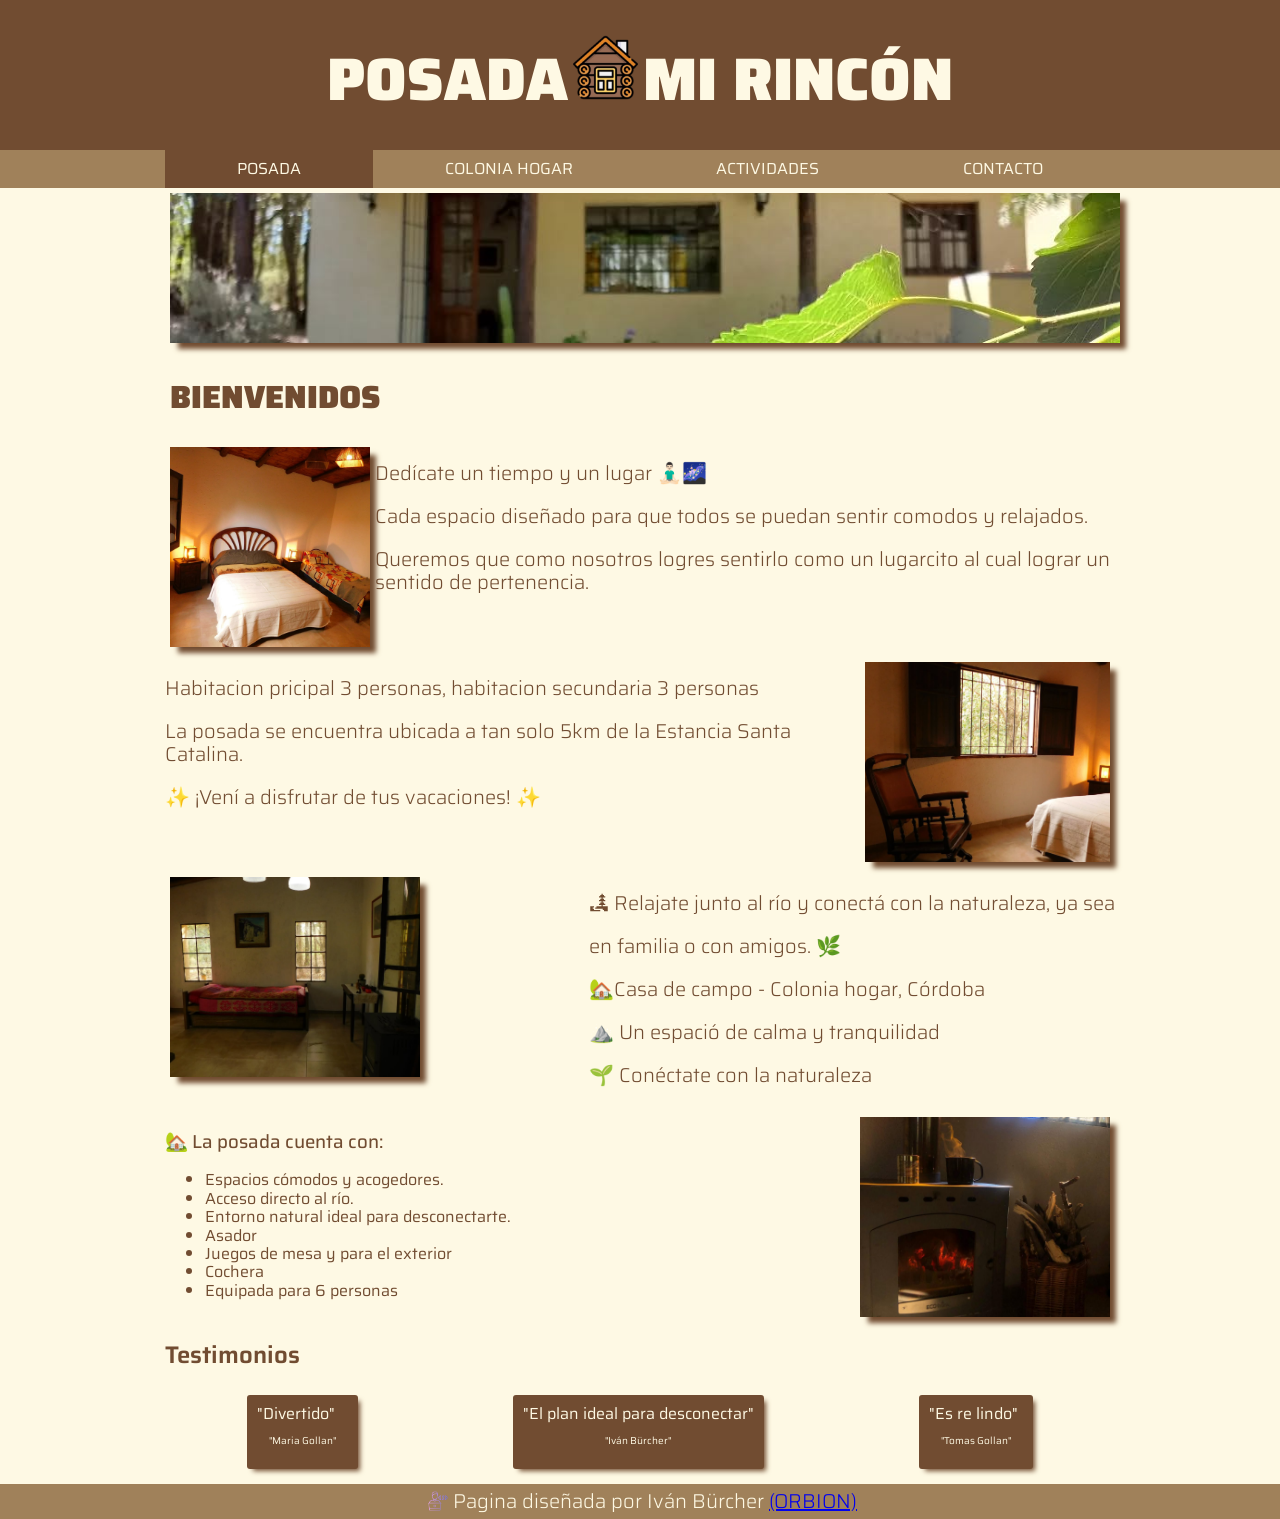
<file: index.html>
<!DOCTYPE html>
<html lang="en">
    <head>
        <meta charset="UTF-8">
        <meta name="viewport" content="width=device-width, initial-scale=1.0">
        <title>Posada - MI RINCÓN</title>

        <link rel="apple-touch-icon" sizes="180x180"
            href="/imagenes/favicon_io/apple-touch-icon.png">
        <link rel="icon" type="image/png" sizes="32x32"
            href="/imagenes/favicon_io/favicon-32x32.png">
        <link rel="icon" type="image/png" sizes="16x16"
            href="/imagenes/favicon_io/favicon-16x16.png">
        <link rel="manifest" href="imagenes/favicon_io/site.webmanifest">

        <link rel="stylesheet" href="normalize.css">
        <link rel="stylesheet" href="posada.css">

        <link rel="preconnect" href="https://fonts.googleapis.com">
        <link rel="preconnect" href="https://fonts.gstatic.com" crossorigin>
        <link
            href="https://fonts.googleapis.com/css2?family=Saira:ital,wght@0,100..900;1,100..900&display=swap"
            rel="stylesheet">

    </head>
    <body>
        <header>
            <h1> POSADA </h1>
            <img src="/imagenes/favicon_io/android-chrome-192x192.png">
            <h1> MI RINCÓN</h1>

        </header>

        <nav>
            <div class="holder">
                <ul>
                    <li><a class="activo" href="index.html">POSADA</a></li>
                    <li><a href="colonia.html">COLONIA HOGAR</a></li>
                    <li><a href="actividades.html">ACTIVIDADES</a></li>
                    <li><a href="contacto.html">CONTACTO</a></li>
                </ul>
            </div>
        </nav>

        <main class="holder">
            <div>
                <img class="cabecera"
                    src="/imagenes/HOME/frente.jpeg" alt>
                <div class="Columnas">

                </div>
                <h1>BIENVENIDOS</h1>
                <section>
                    <img
                        src="/imagenes/HOME/pricipal.jpg">
                    <div>
                        <p> Dedícate un tiempo y un lugar 🧘🏻‍♂️🌌 </p>
                        <p> Cada espacio diseñado para que todos se puedan
                            sentir
                            comodos y relajados. </p>

                        <p>Queremos que como nosotros logres
                            sentirlo como un lugarcito al cual lograr un sentido
                            de
                            pertenencia.</p>

                    </div>
                </section>
                <section>

                    <div>
                        <p> Habitacion pricipal 3 personas, habitacion
                            secundaria 3
                            personas </p>
                        <p> La posada se encuentra ubicada a tan solo 5km de la
                            Estancia
                            Santa Catalina.</p>
                            <p> ✨ ¡Vení a disfrutar de tus vacaciones! ✨ </p>

                    </div>
                    <img src="/imagenes/HOME/pieza1.jpg">
                </section>

                <section>
                    <img
                        src="/imagenes/HOME/sillon.jpg">
                    <div>
                        <p>🏞 Relajate junto al río y conectá con la
                            naturaleza,
                            ya sea</p>
                        <p>en familia o con amigos. 🌿</p>
                        <p>🏡Casa de campo - Colonia hogar, Córdoba</p>
                        <p> ⛰️ Un espació de calma y tranquilidad</p>
                        <p> 🌱 Conéctate con la naturaleza</p>
                    </div>
                </section>

                <section>

                    <div>
                        <h3>🏡 La posada cuenta con:</h3>
                        <ul>
                            <li> Espacios cómodos y acogedores.</li>
                            <li> Acceso directo al río.</li>
                            <li> Entorno natural ideal para desconectarte.</li>
                            <li> Asador</li>
                            <li> Juegos de mesa y para el exterior</li>
                            <li> Cochera</li>
                            <li> Equipada para 6 personas</li>
                        </ul>
                    </div>

                    <img
                        src="/imagenes/HOME/hogera.jpg">
                </section>

                

            </div>
            <div>
                <h2> Testimonios</h2>
                <div class="testimonios">
                    <div class="testimonio">
                        <span class="Cita">"Divertido"</span>
                        <span class="autor">"Maria Gollan"</span>
                    </div>
                    <div class="testimonio">
                        <span class="Cita">"El plan ideal para desconectar"</span>
                        <span class="autor">"Iván Bürcher"</span>
                    </div>
                    <div class="testimonio">
                        <span class="Cita">"Es re lindo"</span>
                        <span class="autor">"Tomas Gollan"</span>
                    </div>
                </div>
            </div>

        </main>

        <footer>
            <img src="/imagenes/web-developer_18429288.png">
            <p id="programador">Pagina diseñada por Iván Bürcher <a
                    href="https://www.instagram.com/orbion.tech/"
                    target="_blank"> (ORBION) </a> </p>
        </footer>

    </body>
</html>
</file>
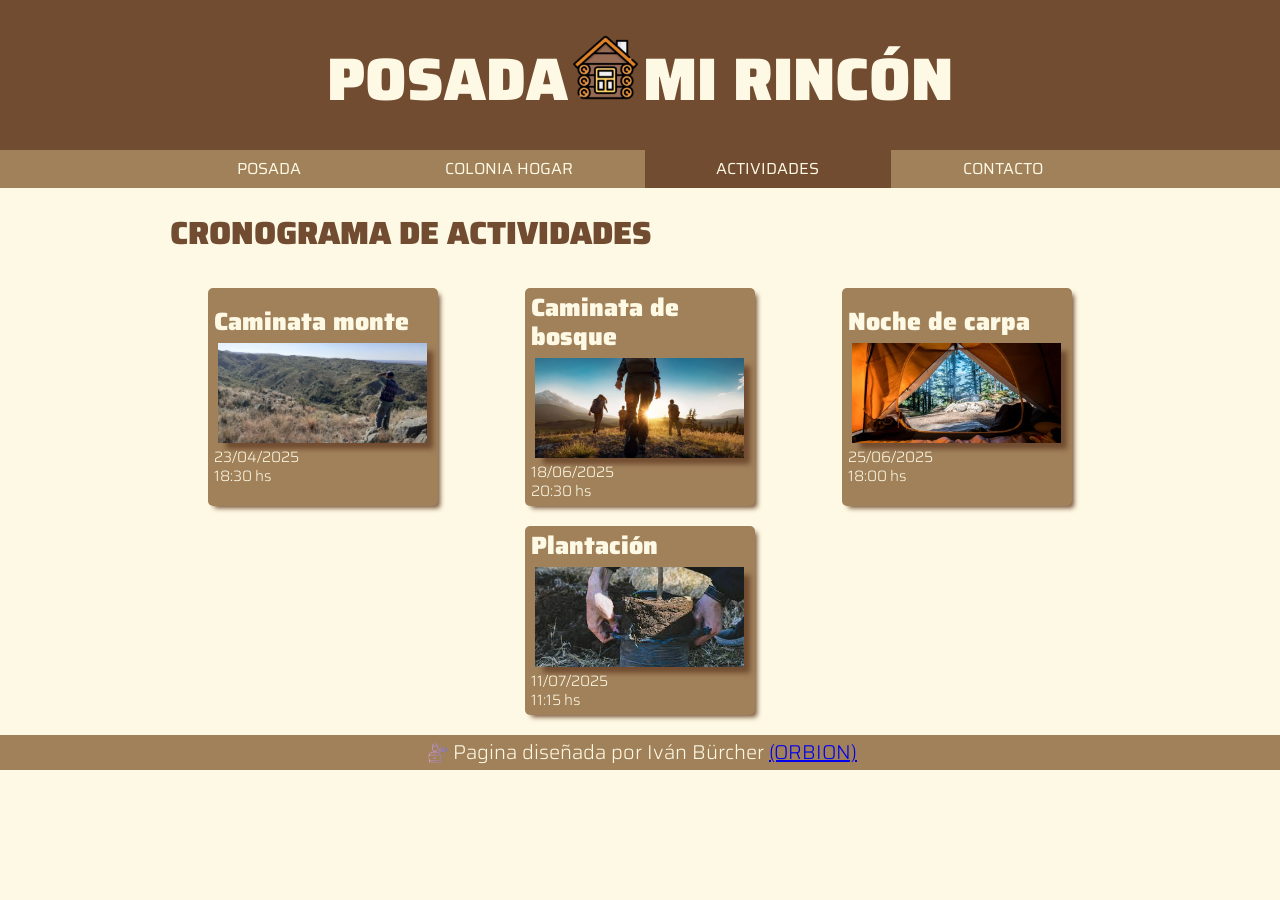
<file: actividades.html>
<!DOCTYPE html>
<html lang="en">
    <head>
        <meta charset="UTF-8">
        <meta name="viewport" content="width=device-width, initial-scale=1.0">
        <title>Posada - MI RINCÓN</title>

        <link rel="apple-touch-icon" sizes="180x180"
            href="/imagenes/favicon_io/apple-touch-icon.png">
        <link rel="icon" type="image/png" sizes="32x32"
            href="/imagenes/favicon_io/favicon-32x32.png">
        <link rel="icon" type="image/png" sizes="16x16"
            href="/imagenes/favicon_io/favicon-16x16.png">
        <link rel="manifest" href="imagenes/favicon_io/site.webmanifest">

        <link rel="stylesheet" href="normalize.css">
        <link rel="stylesheet" href="posada.css">

        <link rel="preconnect" href="https://fonts.googleapis.com">
        <link rel="preconnect" href="https://fonts.gstatic.com" crossorigin>
        <link
            href="https://fonts.googleapis.com/css2?family=Saira:ital,wght@0,100..900;1,100..900&display=swap"
            rel="stylesheet">

    </head>
    <body>
        <header>
            <h1> POSADA </h1>
            <img src="/imagenes/favicon_io/android-chrome-192x192.png">
            <h1> MI RINCÓN</h1>

        </header>

        <nav>
            <div class="holder">
                <ul>
                    <li><a href="index.html">POSADA</a></li>
                    <li><a href="colonia.html" >COLONIA
                            HOGAR</a></li>
                    <li><a href="actividades.html" class="activo">ACTIVIDADES</a></li>
                    <li><a href="contacto.html">CONTACTO</a></li>
                </ul>
            </div>
        </nav>

        <main class="holder">

            <h1>CRONOGRAMA DE ACTIVIDADES</h1>

            <div class="cartas">

                <div class="carta">
                    <h2>Caminata monte</h2>
                    <img src="/imagenes/Actividad/monte.webp">
                    <p>23/04/2025</p>
                    <p>18:30 hs</p>
                </div>

                <div class="carta">
                    <h2>Caminata de bosque</h2>
                    <img src="/imagenes/Actividad/caminata.jpg">
                    <p>18/06/2025</p>
                    <p>20:30 hs</p>
                </div>

                <div class="carta">
                    <h2>Noche de carpa</h2>
                    <img src="/imagenes/Actividad/carpa.webp">
                    <p>25/06/2025</p>
                    <p>18:00 hs</p>
                </div>

                <div class="carta">
                    <h2>Plantación</h2>
                    <img src="/imagenes/Actividad/plantacion.jpeg">
                    <p>11/07/2025</p>
                    <p>11:15 hs</p>
                </div>

            </div>
            

        </main>

        <footer>
            <img src="/imagenes/web-developer_18429288.png">
            <p id="programador">Pagina diseñada por Iván Bürcher <a
                    href="https://www.instagram.com/orbion.tech/"
                    target="_blank"> (ORBION) </a> </p>
        </footer>

    </body>
</html>
</file>
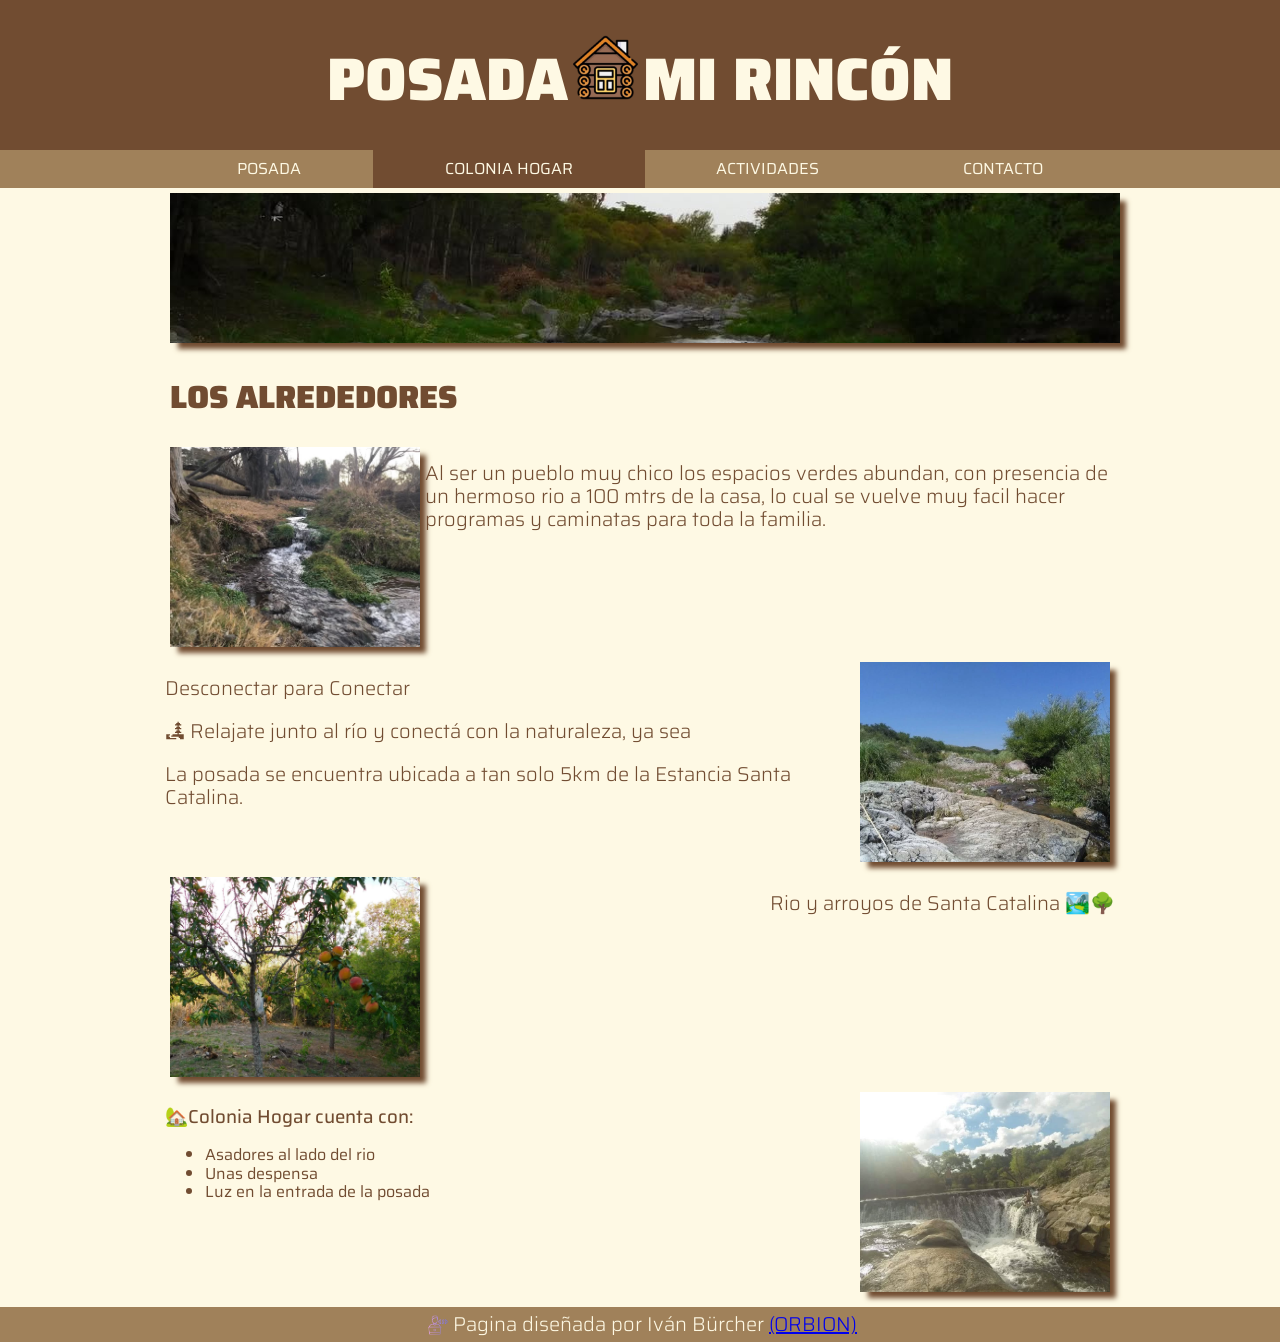
<file: colonia.html>
<!DOCTYPE html>
<html lang="en">
    <head>
        <meta charset="UTF-8">
        <meta name="viewport" content="width=device-width, initial-scale=1.0">
        <title>Posada - MI RINCÓN</title>

        <link rel="apple-touch-icon" sizes="180x180"
            href="/imagenes/favicon_io/apple-touch-icon.png">
        <link rel="icon" type="image/png" sizes="32x32"
            href="/imagenes/favicon_io/favicon-32x32.png">
        <link rel="icon" type="image/png" sizes="16x16"
            href="/imagenes/favicon_io/favicon-16x16.png">
        <link rel="manifest" href="imagenes/favicon_io/site.webmanifest">

        <link rel="stylesheet" href="normalize.css">
        <link rel="stylesheet" href="posada.css">

        <link rel="preconnect" href="https://fonts.googleapis.com">
        <link rel="preconnect" href="https://fonts.gstatic.com" crossorigin>
        <link
            href="https://fonts.googleapis.com/css2?family=Saira:ital,wght@0,100..900;1,100..900&display=swap"
            rel="stylesheet">

    </head>
    <body>
        <header>
            <h1> POSADA </h1>
            <img src="/imagenes/favicon_io/android-chrome-192x192.png">
            <h1> MI RINCÓN</h1>

        </header>

        <nav>
            <div class="holder">
                <ul>
                    <li><a href="index.html">POSADA</a></li>
                    <li><a href="colonia.html" class="activo">COLONIA
                            HOGAR</a></li>
                    <li><a href="actividades.html">ACTIVIDADES</a></li>
                    <li><a href="contacto.html">CONTACTO</a></li>
                </ul>
            </div>
        </nav>

        <main class="holder">
            <div>
                <img class="cabecera"
                    src="/imagenes/Santa Catalina/rio-medio.jpg" alt>
                <div class="Columnas">

                </div>
                <h1>LOS ALREDEDORES</h1>
                <section>
                    <img
                        src="/imagenes/Santa Catalina/bosque.jpeg">
                    <div>
                        <p> Al ser un pueblo muy chico los espacios verdes
                            abundan, con presencia de un hermoso rio a 100 mtrs
                            de la casa, lo cual se vuelve muy facil hacer
                            programas y caminatas para toda la familia. </p>

                    </div>
                </section>
                <section>

                    <div>
                        <p> Desconectar para Conectar </p>
                        <p>🏞 Relajate junto al río y conectá con la naturaleza,
                            ya sea</p>
                        <p> La posada se encuentra ubicada a tan solo 5km de la Estancia Santa Catalina.</p>
                        

                    </div>
                    <img src="/imagenes/Santa Catalina/Rio y arroyos.jpeg">
                </section>

                <section>
                    <img
                        src="/imagenes/Santa Catalina/durazno.jpg">
                    <div>
                        <p>Rio y arroyos de Santa Catalina 🏞️🌳</p>
                        
                    </div>
                </section>

                <section>

                    <div>
                        <h3>🏡Colonia Hogar cuenta con:</h3>
                        <ul>
                            <li> Asadores al lado del rio</li>
                            <li> Unas despensa</li>
                            <li> Luz en la entrada de la posada</li>
                            
                        </ul>
                    </div>

                    <img
                        src="/imagenes/Santa Catalina/cascada.jpeg">
                </section>

               
            </div>

        </main>

        <footer>
            <img src="/imagenes/web-developer_18429288.png">
            <p id="programador">Pagina diseñada por Iván Bürcher <a
                    href="https://www.instagram.com/orbion.tech/"
                    target="_blank"> (ORBION) </a> </p>
        </footer>

    </body>
</html>
</file>
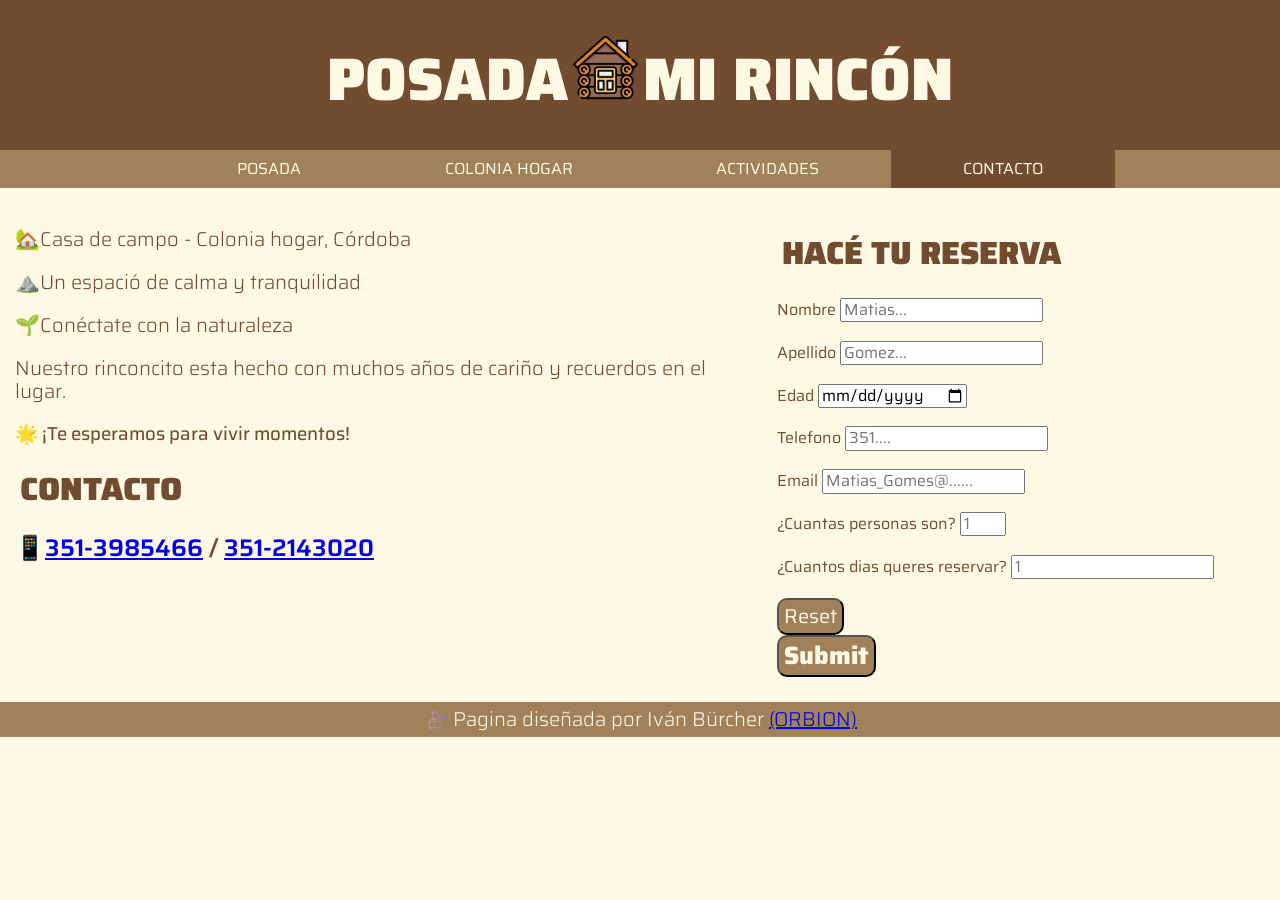
<file: contacto.html>
<!DOCTYPE html>
<html lang="en">
    <head>
        <meta charset="UTF-8">
        <meta name="viewport" content="width=device-width, initial-scale=1.0">
        <title>Posada - MI RINCÓN</title>

        <link rel="apple-touch-icon" sizes="180x180"
            href="/imagenes/favicon_io/apple-touch-icon.png">
        <link rel="icon" type="image/png" sizes="32x32"
            href="/imagenes/favicon_io/favicon-32x32.png">
        <link rel="icon" type="image/png" sizes="16x16"
            href="/imagenes/favicon_io/favicon-16x16.png">
        <link rel="manifest" href="imagenes/favicon_io/site.webmanifest">

        <link rel="stylesheet" href="normalize.css">
        <link rel="stylesheet" href="posada.css">

        <link rel="preconnect" href="https://fonts.googleapis.com">
        <link rel="preconnect" href="https://fonts.gstatic.com" crossorigin>
        <link
            href="https://fonts.googleapis.com/css2?family=Saira:ital,wght@0,100..900;1,100..900&display=swap"
            rel="stylesheet">

    </head>
    <body>
        <header>
            <h1> POSADA </h1>
            <img src="/imagenes/favicon_io/android-chrome-192x192.png">
            <h1> MI RINCÓN</h1>

        </header>

        <nav>
            <div class="holder">
                <ul>
                    <li><a href="index.html">POSADA</a></li>
                    <li><a href="colonia.html">COLONIA HOGAR</a></li>
                    <li><a href="actividades.html">ACTIVIDADES</a></li>
                    <li><a href="contacto.html" class="activo">CONTACTO</a></li>
                </ul>
            </div>
        </nav>

        <main class="columnas" class="holder">

            <div class="contacto">
                <div>
                    <p>🏡Casa de campo - Colonia hogar, Córdoba</p>
                    <p>⛰️Un espació de calma y tranquilidad</p>
                    <p>🌱Conéctate con la naturaleza</p>
                    <p>Nuestro rinconcito esta hecho con muchos años de cariño y
                        recuerdos en el lugar.</p>
                </div>
                <h3> 🌟 ¡Te esperamos para vivir momentos! </h3>
                <h1> CONTACTO </h1>
                <h2>📱<a
                        href="https://api.whatsapp.com/send?phone=351-3985466&text=Hola, quiero saber sobre disponibilidad de la cabaña."
                        target="_blank">351-3985466</a> /
                    <a
                        href="https://api.whatsapp.com/send?phone=351-2143020&text=Hola, quiero saber sobre disponibilidad de la cabaña."
                        target="_blank"> 351-2143020</a></h2>
            </div>

            <div class="formulario">
                <h1>HACÉ TU RESERVA</h1>
                <form>
                    <div>
                        <label for="Fnombre">Nombre</label>
                        <input type="text" id="Fnombre" placeholder="Matias...">

                    </div>
                    <br>
                    <div>
                        <label for="Fapellido" >Apellido</label>
                    <input type="text" id="Fapellido" placeholder="Gomez...">
                    </div>
                    <br>
                    <div>
                        <label for="Fedad" >Edad</label>
                    <input type="date" id="Fedad" placeholder="11/11/1992">
                    </div>
                    <br>
                    <div>
                        <label for="Ftel" >Telefono</label>
                    <input type="tel" id="Ftel" placeholder="351....">
                    </div>
                    <br>
                    <div>
                        <label for="Femail" >Email</label>
                    <input type="email" id="Femail" placeholder="Matias_Gomes@......">
                    </div>

                    <br>
                    <div>
                        <label for="Fcantidad" >¿Cuantas personas son?</label>
                    <input type="number" id="Fcantidad" placeholder="1" min="1" max="7">
                    </div>
                    <br>
                    <div>
                        <label for="Fdias" >¿Cuantos dias queres reservar?</label>
                    <input type="number" id="Fdias" placeholder="1" min="1" >
                    </div>

                    <br>
                    <input id="b_reset" type="reset">
                    <br>
                    <input id="b_submit" type="submit">

                    
                </form>
            </div>
            

        </main>

        <footer>
            <img src="/imagenes/web-developer_18429288.png">
            <p id="programador">Pagina diseñada por Iván Bürcher <a
                    href="https://www.instagram.com/orbion.tech/"
                    target="_blank"> (ORBION) </a> </p>
        </footer>

    </body>
</html>
</file>
<file: posada.css>
body {
    --segundo-color: #714C31;
    --tercero-color: #B94B39;
    --cuarto-color: #FEF9E4;
    --main-color: #a0815a;
}

body {
    font-family: "Saira", serif;
    background-color: var(--cuarto-color);
    color: #714C31;
}

h1 {
    font-weight: 900;
    size: 60px;
    padding: 5px;
}

h2 {
    font-weight: 600;
}

h3 {
    font-weight: 450;
}

h4 {
    font-weight: 100;
}

p {
    font-weight: 300;
    font-size: 20px;
}


header {
    color: var(--cuarto-color);
    display: flex;
    flex-direction: row;
    height: 150px;
    background-color: var(--segundo-color);
    text-align: center;
    justify-content: center;
    align-items: baseline;
}

header img {
    height: 65PX;
}

header h1 {
    font-size: 60px;
}

nav {
    background-color: var(--main-color);

}

nav ul {

    display: flex;
    margin: 0;
    padding: 0;
    list-style: none;
}

nav ul li {
    flex-grow: 2;
}

nav ul li a {
    padding: 10px;
    text-decoration: none;
    color: var(--cuarto-color);
    display: block;
    text-align: center;
}

nav ul li a:hover {
    background-color: var(--tercero-color);
}

main {
    margin-top: 5px;
    background-color: var(--cuarto-color);
}

footer {
    display: flex;
    flex-direction: row;
    align-items: center;
    text-align: center;
    justify-content: center;
    color: var(--cuarto-color);
    font-size: 8px;
    padding: 5px;
    margin-top: 10px;
    height: 25px;
    background-color: var(--main-color);

}

footer img {
    height: 20px;
    padding: 5px;
}

nav ul li a.activo {
    background-color: #714C31;
}

.holder {
    max-width: 950px;
    margin: 0 auto;
}



.cabecera {
    height: 150px;
    width: 100%;
    object-fit: cover;

}


section {
    display: flex;
    flex-direction: row;
    justify-content: space-between;
    margin-top: 5px;
    margin-bottom: 5px;

}

main img {
    height: 200px;
    width: 250px;
    object-fit: cover;
    margin: 5px;
    margin-right: 5px;
    box-shadow: 7px 7px 5px -1px var(--segundo-color);
}

.testimonio {
    background-color: var(--segundo-color);
    padding: 10px;
    color: var(--cuarto-color);


    border-radius: 3px;
    margin: 0;
    box-shadow: 4px 4px 5px -2px var(--segundo-color);

}

.testimonio .cita {
    font-weight: bold;
    font-style: italic;
    font-size: 22px;
    display: block;
}

.testimonio .autor {
    font-size: 10px;
    text-align: center;
    display: block;
    margin: 12px;
}

.testimonios {
    padding: 5px;
    display: flex;
    flex-direction: row;
    flex-wrap: wrap;
    justify-content: space-around;
    border-color: var(--segundo-color);
}

.carta {

    background-color: var(--main-color);
    color: var(--cuarto-color);
    border-radius: 5px;
    box-shadow: 4px 4px 5px -2px var(--segundo-color);
    margin: 10px;
    display: flex;
    flex-direction: column;
    justify-content: center;
    width: 220px;
    padding: 5px;
}

.carta p {
    font-size: 15px;
    margin: 1px;
    padding: 0;
}

.carta h2 {
    font-size: 25px;
    font-weight: 900;
    margin: 1px;
    padding: 0;
}

.carta img {
    height: 100px;
    width: 95%;
    object-fit: cover;
}

.cartas {
    display: flex;
    flex-wrap: wrap;
    flex-direction: row;
    justify-content: space-around;

}

.columnas {
    display: flex;
    justify-content: space-around;
}

.contacto {
    padding: 15px;
    width: 60%;
}

.formulario {
    padding: 15px;
    width: 40%;
}

form{
    border-color: var(--main-color);
}

#b_reset{
    background-color: var(--main-color);
    border-radius: 10px;
    padding: 5px;
    color: var(--cuarto-color);
    font-size: 20px;
}
#b_reset:hover{
    background-color: var(--tercero-color);
}

#b_submit{
    background-color: var(--main-color);
    color: var(--cuarto-color);
    border-radius: 10px;
    padding: 5px;
    font-size: 25px;
    font-weight: 800;
}
#b_submit:hover{
    background-color: var(--tercero-color);
}



@media (max-width: 640px) {
    header h1 {
        font-size: 38px;
    }

    header img {
        height: 45PX;
    }

    header {
        height: 100px;

    }

    nav ul li a {
        padding: 5px;
        font-size: 12px;
    }

    nav ul li a:hover {
        background-color: var(--tercero-color);
    }


    footer {
        font-size: 6px;
        padding: 4px;
        margin-top: 5px;
        height: 18px;
    }

    footer img {
        height: 10px;
        padding: 3px;
    }

    nav ul li a.activo {
        background-color: #714C31;
    }

    .cabecera {
        height: 100px;
        width: 100%;
        object-fit: cover;
    }

    section {
        margin-top: 3px;
        margin-bottom: 3px;
    }

    main img {
        height: 150px;
        width: 150px;
        margin: 3px;
        margin-right: 3px;
    }

    .testimonio {
        padding: 5px;
        border-radius: 3px;
    }

    .testimonio .cita {
        font-weight: bold;
        font-style: italic;
        font-size: 15px;
        display: block;
    }

    .testimonio .autor {
        font-size: 8px;
        margin: 8px;
    }


    .testimonios {
        padding: 3px;
    }

    p {
        font-size: 14px;
    }

    .columnas {
        display: flex;
        flex-direction: column;
        justify-content: center;
        align-items: center;
    }

    .contacto {
        padding: 10px;
        width: 95%;
    }

    .formulario {
        padding: 10px;
        width: 95%;
    }

    .carta {
        border-radius: 3px;
        margin: 6px;
        width: 170px;
        padding: 3px;
    }

    .carta p {
        font-size: 13px;
    }

    .carta h2 {
        font-size: 15px;
        font-weight: 700;
    }

    .carta img {
        height: 80px;
    }


}
</file>
